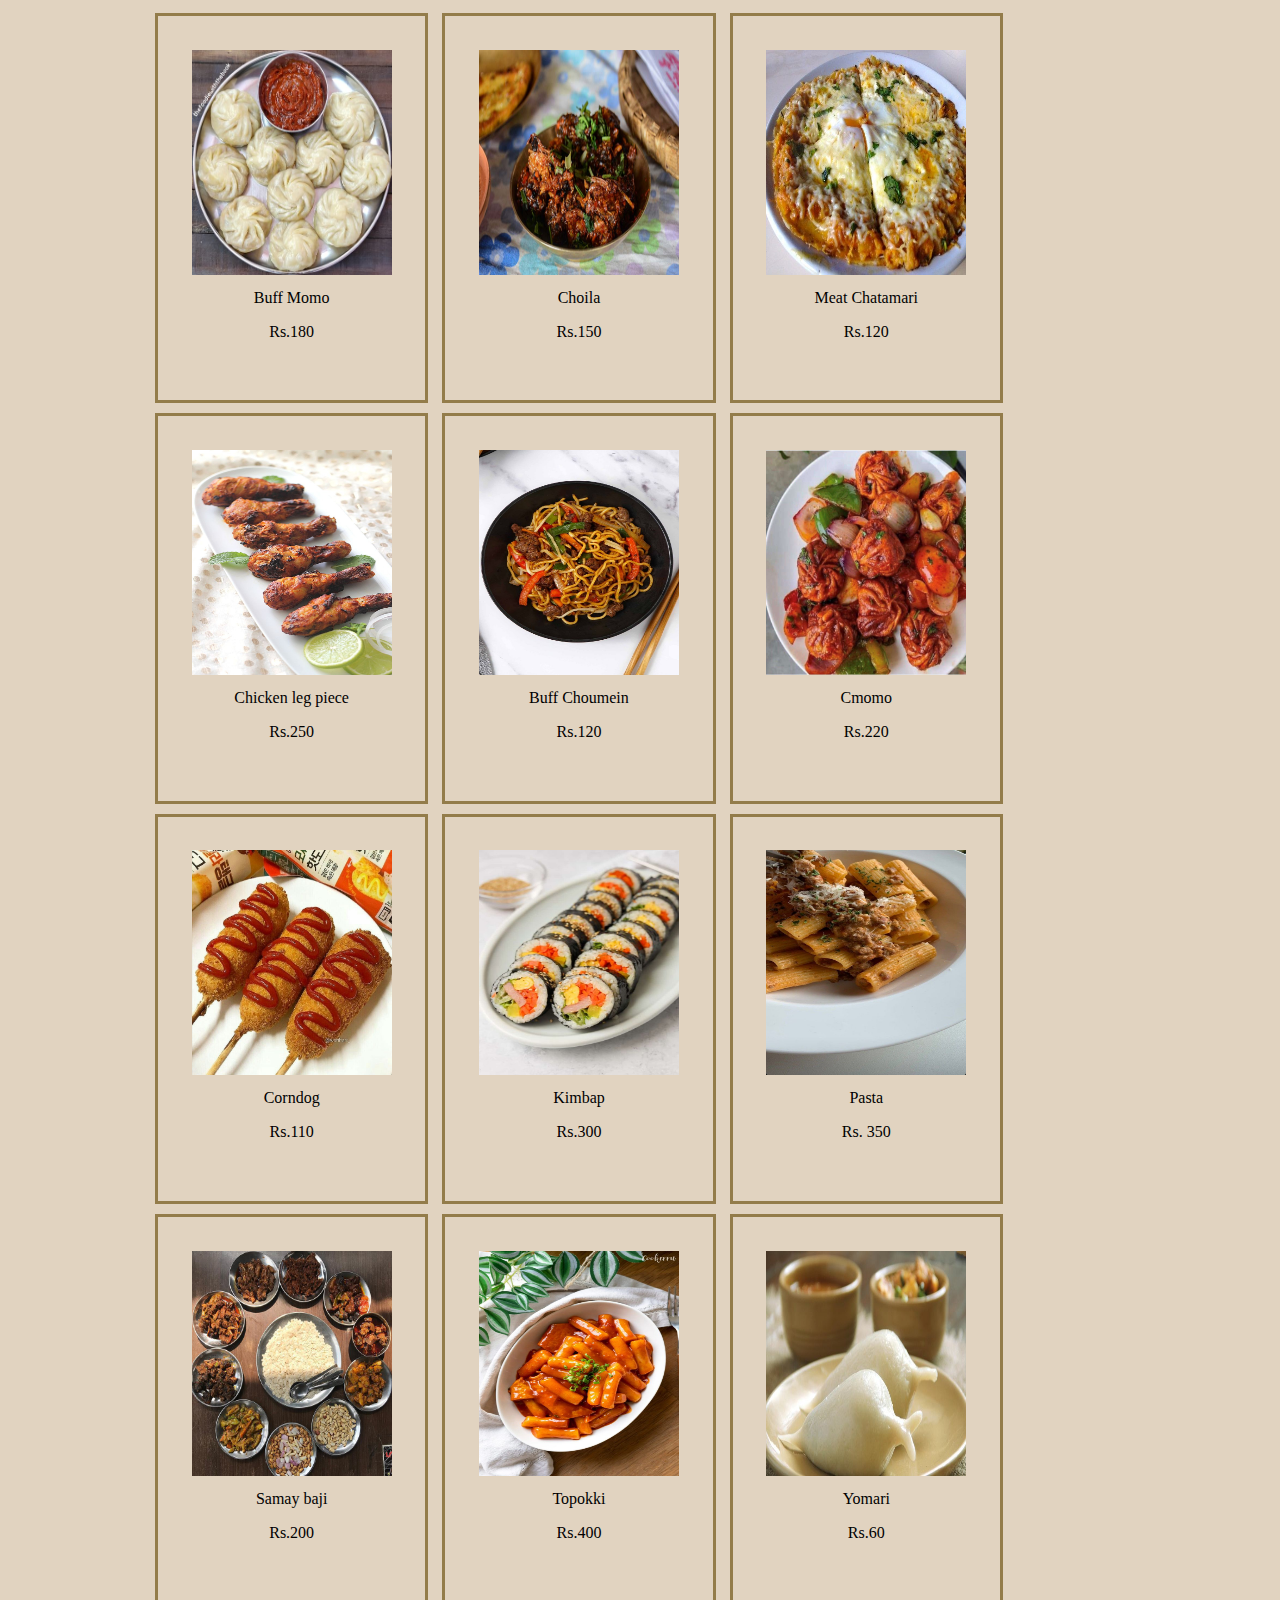
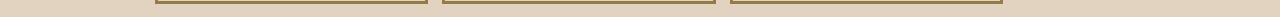
<file: PROJECT-I/menu/menu1.html>
<!-- <!DOCTYPE html>
<html lang="en">
<head>
    
    <title>Menu</title>
    <link rel="stylesheet" href="style.css">
</head>
<body>
  <div class="main">
    <div class="section-title">
        <h2> Our menu</h2>
        <p> This is our menu. We hope we can serve you the best food</p>

    </div>
    <div class="menus">
        <div class="menu-column">
           <img src="./img/momo.jpg" width="100px" height="100px"><h2> Momo</h2>
           <div class="single-menu">
              <div class="menu-content">
                <h4> Steam buff momo<span> Rs.180</span></h4>
                <h4> Steam chicken momo<span>Rs.200</span></h4>
                <h4> Steam veg momo<span>Rs.150</span></h4>
                <h4> Steam pork momo<span>Rs. 220</span></h4>
              </div>

           </div>

           <div class="single-menu">
            <div class="menu-content">
              <h4> Steam buff momo<span> Rs.180</span></h4>
              <h4> Steam chicken momo<span>Rs.200</span></h4>
              <h4> Steam veg momo<span>Rs.150</span></h4>
              <h4> Steam pork momo<span>Rs. 220</span></h4>
            </div>

         </div>

         <div class="single-menu">
          <div class="menu-content">
            <h4> Steam buff momo<span> Rs.180</span></h4>
            <h4> Steam chicken momo<span>Rs.200</span></h4>
            <h4> Steam veg momo<span>Rs.150</span></h4>
            <h4> Steam pork momo<span>Rs. 220</span></h4>
          </div>

       </div>

       <div class="single-menu">
        <div class="menu-content">
          <h4> Steam buff momo<span> Rs.180</span></h4>
          <h4> Steam chicken momo<span>Rs.200</span></h4>
          <h4> Steam veg momo<span>Rs.150</span></h4>
          <h4> Steam pork momo<span>Rs. 220</span></h4>
        </div>

     </div>

           
        </div>

        <div class="menu-column">
          <img src="./img/momo.jpg" width="100px" height="100px"><h2> Momo</h2>
          <div class="single-menu">
             <div class="menu-content">
               <h4> Steam buff momo<span> Rs.180</span></h4>
               <h4> Steam chicken momo<span>Rs.200</span></h4>
               <h4> Steam veg momo<span>Rs.150</span></h4>
               <h4> Steam pork momo<span>Rs. 220</span></h4>
             </div>

          </div>

          <div class="single-menu">
           <div class="menu-content">
             <h4> Steam buff momo<span> Rs.180</span></h4>
             <h4> Steam chicken momo<span>Rs.200</span></h4>
             <h4> Steam veg momo<span>Rs.150</span></h4>
             <h4> Steam pork momo<span>Rs. 220</span></h4>
           </div>

        </div>

        <div class="single-menu">
         <div class="menu-content">
           <h4> Steam buff momo<span> Rs.180</span></h4>
           <h4> Steam chicken momo<span>Rs.200</span></h4>
           <h4> Steam veg momo<span>Rs.150</span></h4>
           <h4> Steam pork momo<span>Rs. 220</span></h4>
         </div>

      </div>

      <div class="single-menu">
       <div class="menu-content">
         <h4> Steam buff momo<span> Rs.180</span></h4>
         <h4> Steam chicken momo<span>Rs.200</span></h4>
         <h4> Steam veg momo<span>Rs.150</span></h4>
         <h4> Steam pork momo<span>Rs. 220</span></h4>
       </div>

    </div>

          
       </div>

       <div class="menu-column">
        <img src="./img/momo.jpg" width="100px" height="100px"><h2> Momo</h2>
        <div class="single-menu">
           <div class="menu-content">
             <h4> Steam buff momo<span> Rs.180</span></h4>
             <h4> Steam chicken momo<span>Rs.200</span></h4>
             <h4> Steam veg momo<span>Rs.150</span></h4>
             <h4> Steam pork momo<span>Rs. 220</span></h4>
           </div>

        </div>

        <div class="single-menu">
         <div class="menu-content">
           <h4> Steam buff momo<span> Rs.180</span></h4>
           <h4> Steam chicken momo<span>Rs.200</span></h4>
           <h4> Steam veg momo<span>Rs.150</span></h4>
           <h4> Steam pork momo<span>Rs. 220</span></h4>
         </div>

      </div>

      <div class="single-menu">
       <div class="menu-content">
         <h4> Steam buff momo<span> Rs.180</span></h4>
         <h4> Steam chicken momo<span>Rs.200</span></h4>
         <h4> Steam veg momo<span>Rs.150</span></h4>
         <h4> Steam pork momo<span>Rs. 220</span></h4>
       </div>

    </div>

    <div class="single-menu">
     <div class="menu-content">
       <h4> Steam buff momo<span> Rs.180</span></h4>
       <h4> Steam chicken momo<span>Rs.200</span></h4>
       <h4> Steam veg momo<span>Rs.150</span></h4>
       <h4> Steam pork momo<span>Rs. 220</span></h4>
     </div>

  </div>

        
     </div>
 
            
         </div>
    </div>
  </div>  
</body>
</html> -->

<!DOCTYPE html>
<html lang="en">
<head>
  <meta charset="UTF-8">
  <meta name="viewport" content="width=device-width, initial-scale=1.0">
  <title>Document</title>
  <link rel="stylesheet" href="style.css">
</head>
<body>
  <div class="gallery">
    <a target="_blank" href="img/momo.jpg">
    <img src="img/momo.jpg" alt="buff momo" >
  </a>
  <div class="description">Buff Momo <p> Rs.180</p></div>
  </div>

  <div class="gallery">
    <a target="_blank" href="img/caha.jpg">
    <img src="img/caha.jpg" alt="buff caha" >
  </a>
  <div class="description">Choila <p> Rs.150</p></div>
  </div>

  <div class="gallery">
    <a target="_blank" href="img/chatamari.jpg">
    <img src="img/chatamari.jpg" alt="chatamari" >
  </a>
  <div class="description"> Meat Chatamari <p> Rs.120</p></div>
  </div>

  <div class="gallery">
    <a target="_blank" href="img/chicken.jpg">
    <img src="img/chicken.jpg" alt="chicken leg piece" >
  </a>
  <div class="description">Chicken leg piece<p> Rs.250 </p></div>
  </div>

  <div class="gallery">
    <a target="_blank" href="img/choumin.jpg">
    <img src="img/choumin.jpg" alt="choumein" >
  </a>
  <div class="description">Buff Choumein <p> Rs.120</p></div>
  </div>

  <div class="gallery">
    <a target="_blank" href="img/cmomo.jpeg">
    <img src="img/cmomo.jpeg" alt="cmomo" >
  </a>
  <div class="description">Cmomo <p> Rs.220</p></div>
  </div>

  <div class="gallery">
    <a target="_blank" href="img/corn dof.jpg">
    <img src="img/corn dof.jpg" alt="corndog" >
  </a>
  <div class="description">Corndog <p> Rs.110</p></div>
  </div>

  <div class="gallery">
    <a target="_blank" href="img/kimbap.jpg">
    <img src="img/kimbap.jpg" alt="kimbap" >
  </a>
  <div class="description">Kimbap <p> Rs.300</p></div>
  </div>

  <div class="gallery">
    <a target="_blank" href="img/pasta.jpg">
    <img src="img/pasta.jpg" alt="pasta">
  </a>
  <div class="description">Pasta<p> Rs. 350</p></div>
  </div>

  <div class="gallery">
    <a target="_blank" href="img/sama abji.jpg">
    <img src="img/sama abji.jpg" alt="sama" >
  </a>
  <div class="description">Samay baji <p>Rs.200</p></div>
  </div>

  <div class="gallery">
    <a target="_blank" href="img/tebokki.jpg">
    <img src="img/tebokki.jpg" alt="topokki" >
  </a>
  <div class="description">Topokki <p> Rs.400</p></div>
  </div>

  <div class="gallery">
    <a target="_blank" href="img/yomariii.jpg">
    <img src="img/yomariii.jpg" alt="yomari" >
  </a>
  <div class="description">Yomari <p> Rs.60</p></div>
  </div>
</body>
</html>
</file>
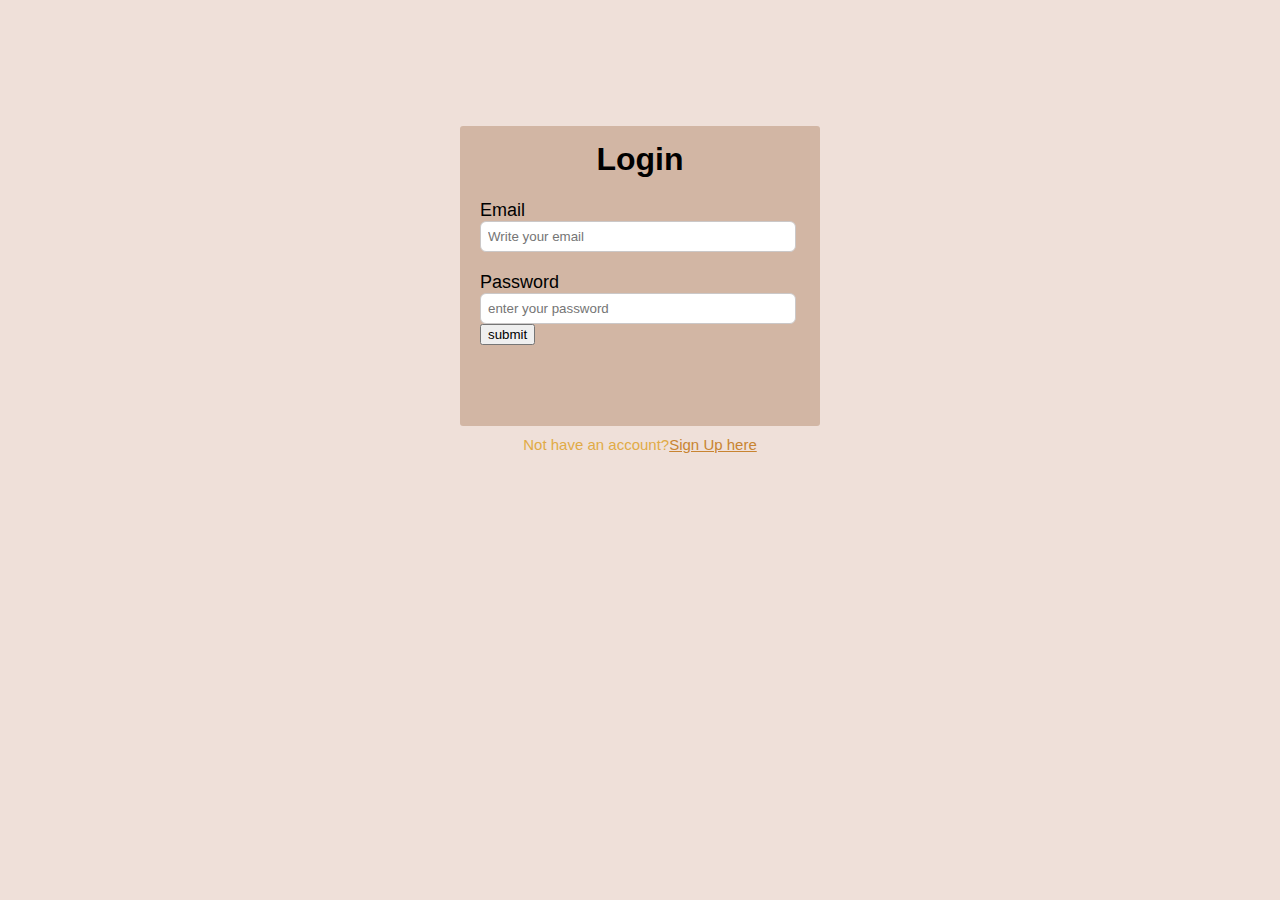
<file: PROJECT-I/signin/login.html>
<!-- <!DOCTYPE html>
<html lang="en">
<head>
    
    <title>Login</title>
    <link rel="stylesheet" href="style.css">
</head>
<body>
    <div class="login-box">
        <h1> Login</h1>
        <form action="connect1.php" method="post">
        <label>Email</label>
        <input type="email" placeholder="Write your email" name="email"/>
        <label>Password</label>
        <input type="password" placeholder="enter your password" name="password"/>
        <input type="button" value="submit">
    </form>
    </div>
    <p class="para-2"> Not have an account?<a href="signup.html">Sign Up here</a></p>
</body>
</html> -->
<!DOCTYPE html>
<html lang="en">
<head>
    
    <title>Login</title>
    <link rel="stylesheet" href="style.css">
</head>
<body>
    <div class="login-box">
        <h1> Login</h1>
        <form action="connect.php" method="post">
        <label>Email</label>
        <input type="email" placeholder="Write your email" name="email"/>
        <label>Password</label>
        <input type="password" placeholder="enter your password" name="password"/>
        <button type="submit" value="submit">submit</button>
    </form>
    </div>
    <p class="para-2"> Not have an account?<a href="signup.html">Sign Up here</a></p>
</body>
</html>
</file>
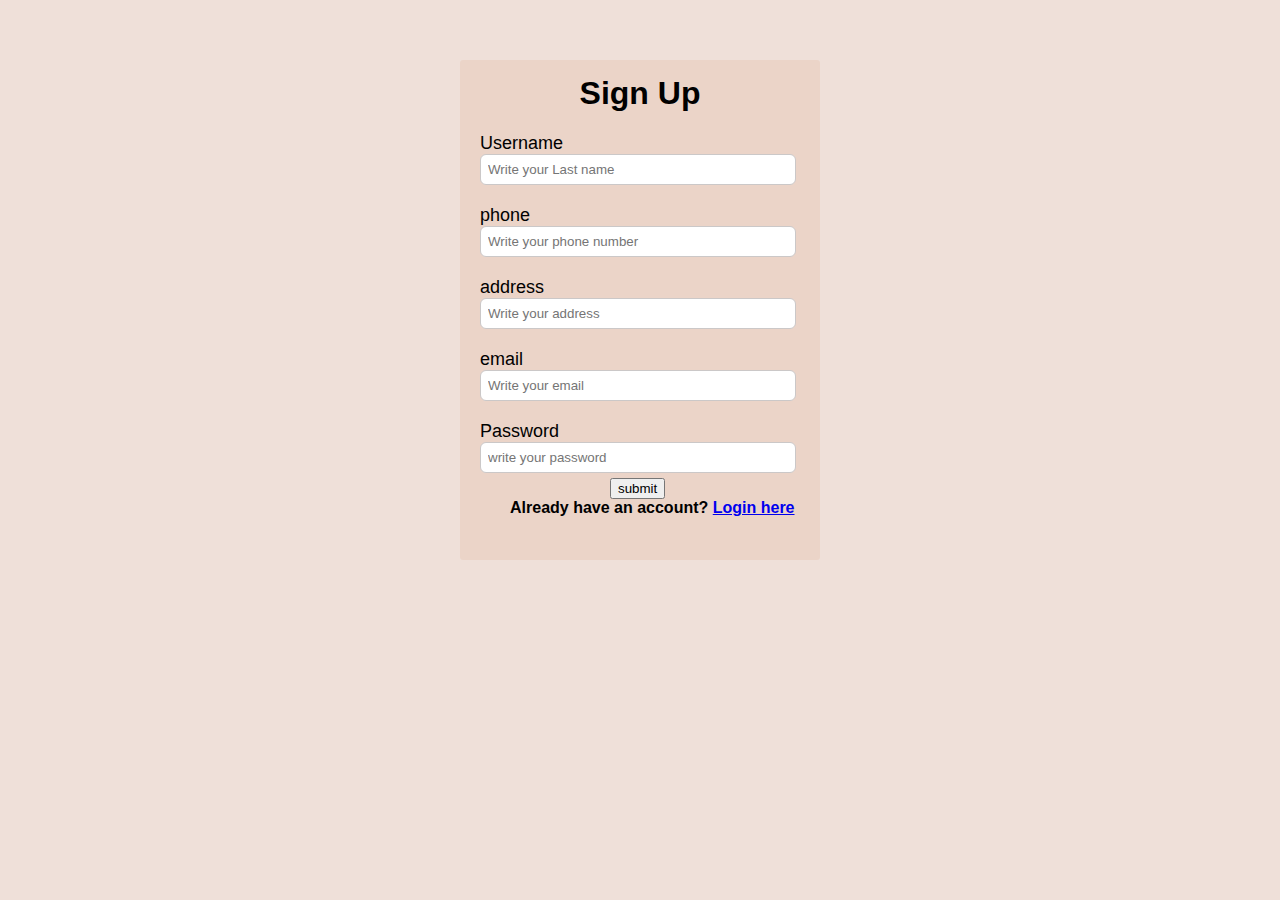
<file: PROJECT-I/signin/signup.html>
<!DOCTYPE html>
<html lang="en">
<head>
    
    <title>Signin</title>
    <link rel="stylesheet" href="style.css">
</head>
<body>
    <div class="signup-box">
    <h1> Sign Up</h1>
    <form action="connect1.php" method="POST">
        <label>Username</label>
        <input type="text" placeholder="Write your Last name" name="username"/>
        <label>phone</label>
        <input type="text" placeholder="Write your phone number" name="phone"/>
        <label>address</label>
        <input type="text" placeholder="Write your address" name="address"/>
        <label>email</label>
        <input type="email" placeholder="Write your email" name="email"/>
        <label>Password</label>
        <input type="password" placeholder="write your password"name="password"/>
        <div class="button">
        <button type="submit">submit</button>
    </div>
    </form>
    <div class="bold">
   <b>Already have an account? <a href="login.html">Login here</a></b>
</div>
</p>
</body>
</html>
</file>
<file: PROJECT-I/menu/style.css>
/* *{
    margin: 0;
    padding: 0;
    box-sizing: border-box;
    
}
body{
    font-family:'poppins',sans-serif;
    font-size: 16px;
    line-height: 22px;
    color: rgb(143, 104, 53);
}

.main{
    padding-left: 80px;
    margin: 100px auto;
}

.section-title{
    padding-top: -20px;
    padding-left: 30px;
    text-align: center;
    margin-bottom: 50px;
}
.section-title h2 {
    text-transform: capitalize;
    font-size: 30px;
    position: relative;
    display: inline-block;
    padding-bottom:10px ;
    margin-bottom: 5px;
    
}

.section-title h2::before{
    content: '';
    position: absolute;
    width: 70px;
    height: 2px;
    background-color: brown;
    bottom: 0;
    left: 50%;
    transform: translateX(-50%);
}
.menus{
    display:flex;
    justify-content: space-between;
    flex-wrap: wrap;
}
.menu-column{
    width: 50%;
} */

body{
    margin-left: 150px;
    padding: 0;
    background-color: rgb(225, 211, 192);
}

.gallery{
    display:inline-block;
    border: 3px solid rgb(147, 124, 74);
    margin: 5px;
    width: 200px;
    padding: 3%;

}

.gallery .description{
    padding: 10px;
    text-align: center;

}

.gallery:hover{
    border: 3px solid rgb(192, 123, 67);
}

.gallery img{
    position: relative;
    height: 25vh;
    width: 100%;
}
</file>
<file: PROJECT-I/signin/style.css>
body{
    background-color:#efe0d9 ;
    font-family:'roboto',sans-serif;
}
.signup-box{
    width: 360px;
    height: 500px;
    margin: auto;
    background-color:#ebd4c8;
    border-radius: 3px;
    margin-top: 60px;
}

.login-box{
width: 360px;
height: 300px;
margin: auto;
border-radius: 3px;
background-color: #d2b6a4;
margin-top: 10%;

}

h1{
    text-align: center;
    padding-top: 15px;

}

h4{
    text-align: center;
    
}
form{
    width: 300px;
    margin-left: 20px;
}

form label{
    display: flex;
    margin-top: 20px;
    font-size: 18px;

}

form input{
    width: 100%;
    padding: 7px;
    border:none;
    border:1px solid rgb(203, 200, 200);
    border-radius: 6px;
    outline: none;
}

input[type="button"]{
    width:320px;
    height:35px;
    margin-top: 20px;
    border: none;
    background-color:#F7DED0;
    color: rgb(244, 242, 242);
    font-size: 18px;
}
p{
    text-align: center;
    padding-top: 20px;
    font-size: 15px;
}
.bold{
    
    margin-left: 50px;
}

.button{
    margin-top: 5px;
    margin-left: 130px;
}

.para-2{
text-align: center;
color: rgb(225, 171, 70);
font-size: 15px;
margin-top: -10px;

}

.para-2 a{
    color: rgb(200, 132, 49);

}
</file>
